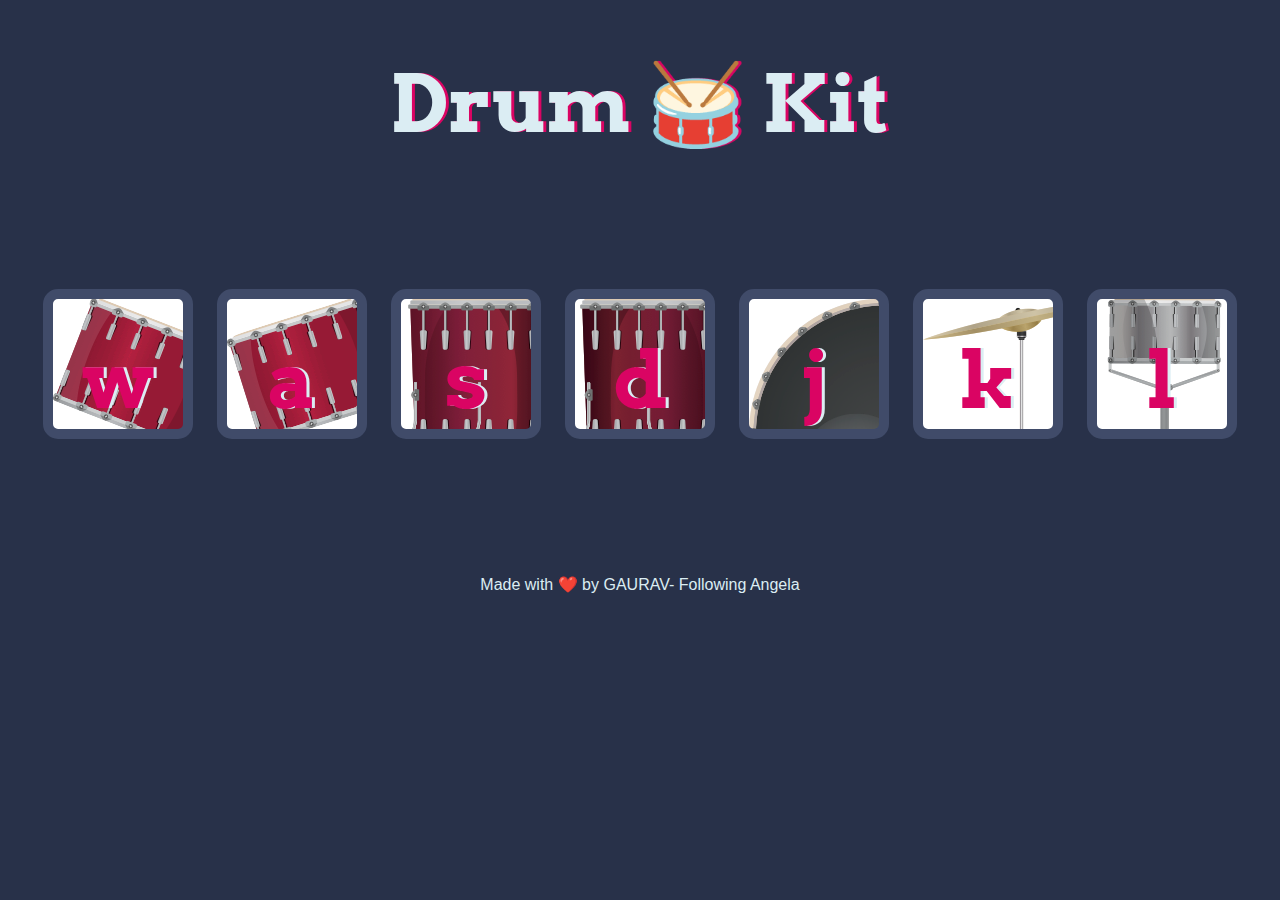
<file: Drum kit/index.html>
<!DOCTYPE html>
<html lang="en" dir="ltr">

<head>
  <meta charset="utf-8">
  <title>Drum Kit</title>
  <link rel="stylesheet" href="style.css">
  <link href="https://fonts.googleapis.com/css?family=Arvo" rel="stylesheet">
</head>

<body>

  <h1 id="title">Drum 🥁 Kit</h1>
  <div class="set">
    <button class="w drum">w</button>
    <button class="a drum">a</button>
    <button class="s drum">s</button>
    <button class="d drum">d</button>
    <button class="j drum">j</button>
    <button class="k drum">k</button>
    <button class="l drum">l</button>
  </div>


  <footer>
    Made with ❤️ by GAURAV- 
    Following Angela
  </footer>
  <script src="script.js"></script>
</body>

</html>
</file>
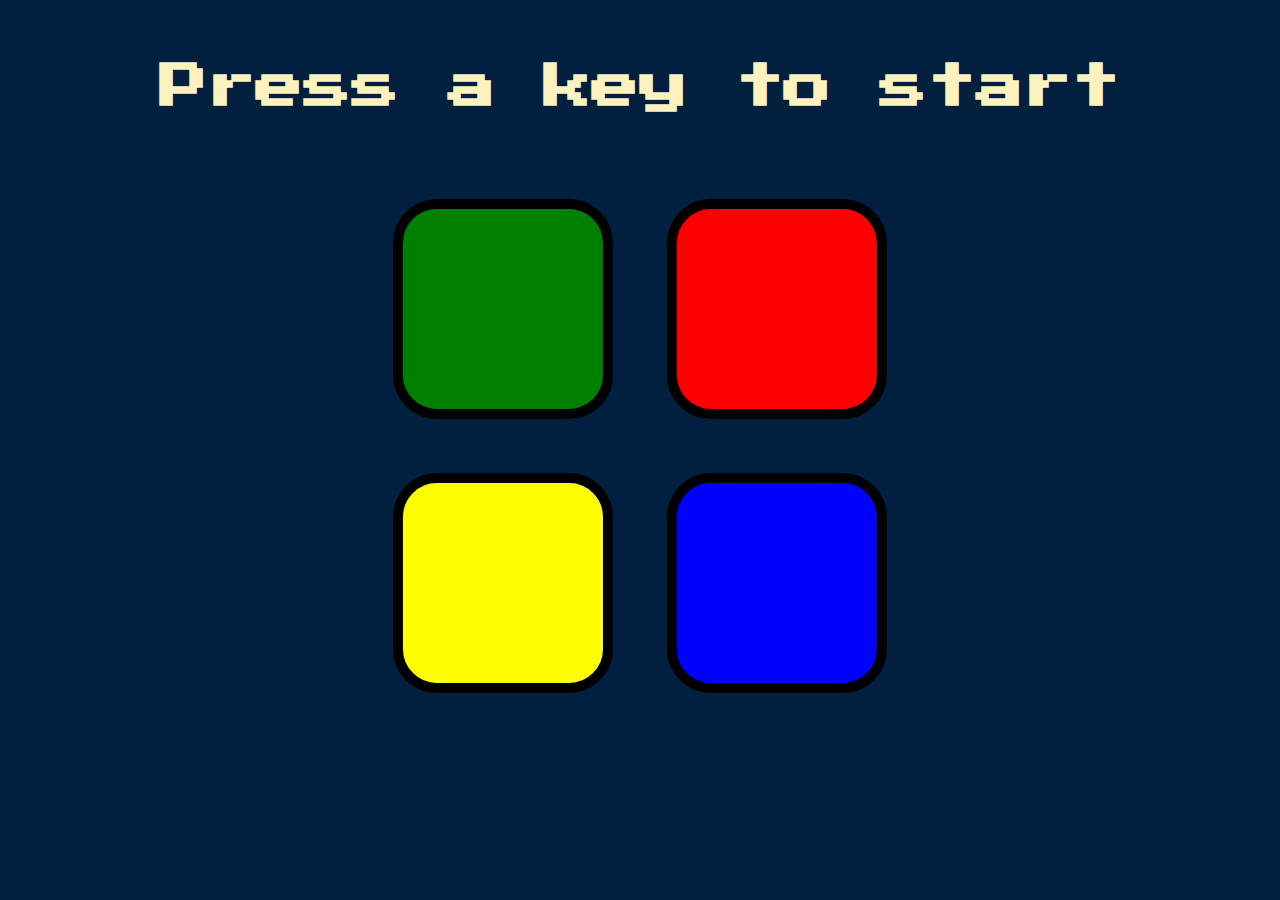
<file: simon game/Simon-game.html>
<!DOCTYPE html>
<html lang="en" dir="ltr">

<head>
  <meta charset="utf-8">
  <title>Simon</title>
  <link rel="stylesheet" href="styles.css">
  <link href="https://fonts.googleapis.com/css?family=Press+Start+2P" rel="stylesheet">
</head>

<body>
  <h1 id="level-title">Press A Key to Start</h1>
  <div class="container">
    <div class="row">

      <div type="button" id="green" class="btn green">

      </div>

      <div type="button" id="red" class="btn red">

      </div>
    </div>

    <div class="row">

      <div type="button" id="yellow" class="btn yellow">

      </div>
      <div type="button" id="blue" class="btn blue">

      </div>

    </div>

  </div>

  <script src="https://ajax.googleapis.com/ajax/libs/jquery/3.3.1/jquery.min.js"></script>
  <script src="game.js" charset="utf-8"></script>

</body>

</html>
</file>
<file: Drum kit/style.css>
body {
  text-align: center;
  background-color: #283149;
}

h1 {
  font-size: 5rem;
  color: #DBEDF3;
  font-family: "Arvo", cursive;
  text-shadow: 3px 0 #DA0463;
}

footer {
  color: #DBEDF3;
  font-family: sans-serif;
}

.w {
  background-image: url(images/tom1.png);
}

.a {
  background-image: url(images/tom2.png);
}

.s {
  background-image: url(images/tom3.png);
}

.d {
  background-image: url(images/tom4.png);
}

.j {
  background-image: url(images/kick.png);
}

.k {
  background-image: url(images/crash.png);
}

.l {
  background-image: url(images/snare.png);
}

.set {
  margin: 10% auto;
}

.game-over {
  background-color: red;
  opacity: 0.8;
}

.pressed {
  box-shadow: 0 3px 4px 0 #DBEDF3;
  opacity: 0.5;
}

.red {
  color: red;
}

.drum {
  outline: none;
  border: 10px solid #404B69;
  font-size: 5rem;
  font-family: 'Arvo', cursive;
  line-height: 2;
  font-weight: 900;
  color: #DA0463;
  text-shadow: 3px 0 #DBEDF3;
  border-radius: 15px;
  display: inline-block;
  width: 150px;
  height: 150px;
  text-align: center;
  margin: 10px;
  background-color: white;
}
</file>
<file: simon game/styles.css>
body {
  text-align: center;
  background-color: #011F3F;
}

#level-title {
  font-family: 'Press Start 2P', cursive;
  font-size: 3rem;
  margin:  5%;
  color: #FEF2BF;
}

.container {
  display: block;
  width: 50%;
  margin: auto;

}

.btn {
  margin: 25px;
  display: inline-block;
  height: 200px;
  width: 200px;
  border: 10px solid black;
  border-radius: 20%;
}

.game-over {
  background-color: red;
  opacity: 0.8;
}

.red {
  background-color: red;
}

.green {
  background-color: green;
}

.blue {
  background-color: blue;
}

.yellow {
  background-color: yellow;
}

.pressed {
  box-shadow: 0 0 20px white;
  background-color: grey;
}
</file>
